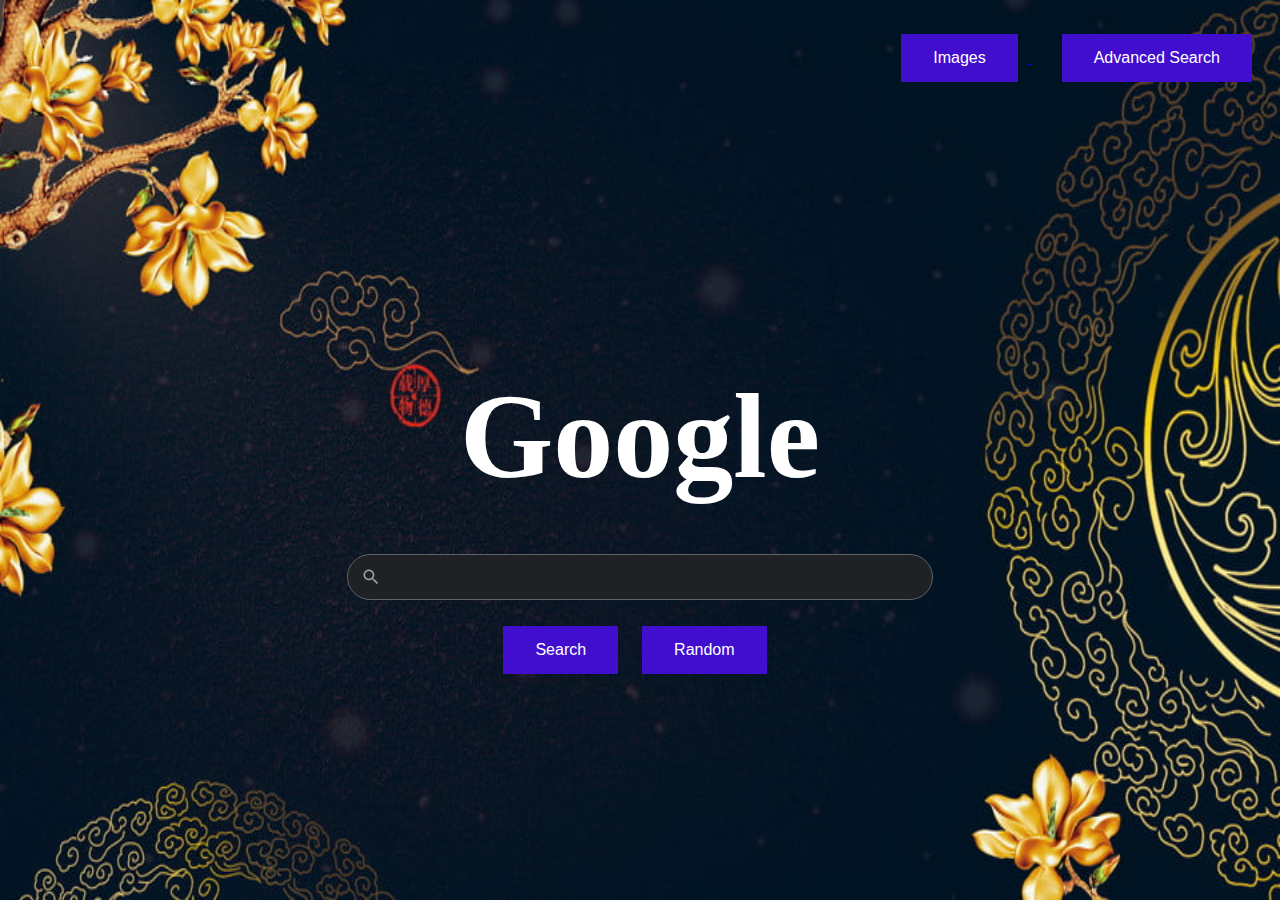
<file: index.html>
<!DOCTYPE html>
<html lang="ua">
  <head>
    <meta charset="UTF-8" />
    <meta name="viewport" content="width=device-width, initial-scale=1.0" />
    <link rel="stylesheet" href="styles/style.css" />
    <title>Google</title>
  </head>
  
  <body>
    <div>
      <header>
          <ul>
            <li class="link-list-item">
              <a href="images-search.html">
              <button class="button" type="button">Images</button>
              </a>
            </li>
            <li class="link-list-item">
              <a href="advanced-search.html">
                <button class="button" type="button">Advanced Search</button>
              </a>
            </li>
          </ul>
      </header>

      <div class="image-container">
        <h1 class="logo">Google</h1>
      </div>

      <div class="search-block-container">
        <form action="http://www.google.ee/search">
          <div class="search-wrapper">
            <div class="search-block">
              <div class="search-img-container">
                <img
                  class="search-icon"
                  src="images\s-icon.webp"
                  alt="Magnifying glass icon"
                />
              </div>
              <div class="search-input-container">
                <input class="input-search" type="text" name="q" />
              </div>
            </div>
          </div>
          <div class="input-block">
            <ul>
              <li class="input-list-item">
                <input
                  class="button"
                  type="submit"
                  value="Search"
                />
              </li>
              <li class="input-list-item">
                <input
                  class="button"
                  type="submit"
                  value="Random"
                  name="btnI"
                />
              </li>
            </ul>
          </div>
        </form>
      </div>
    </div>
  </body>
</html>
</file>
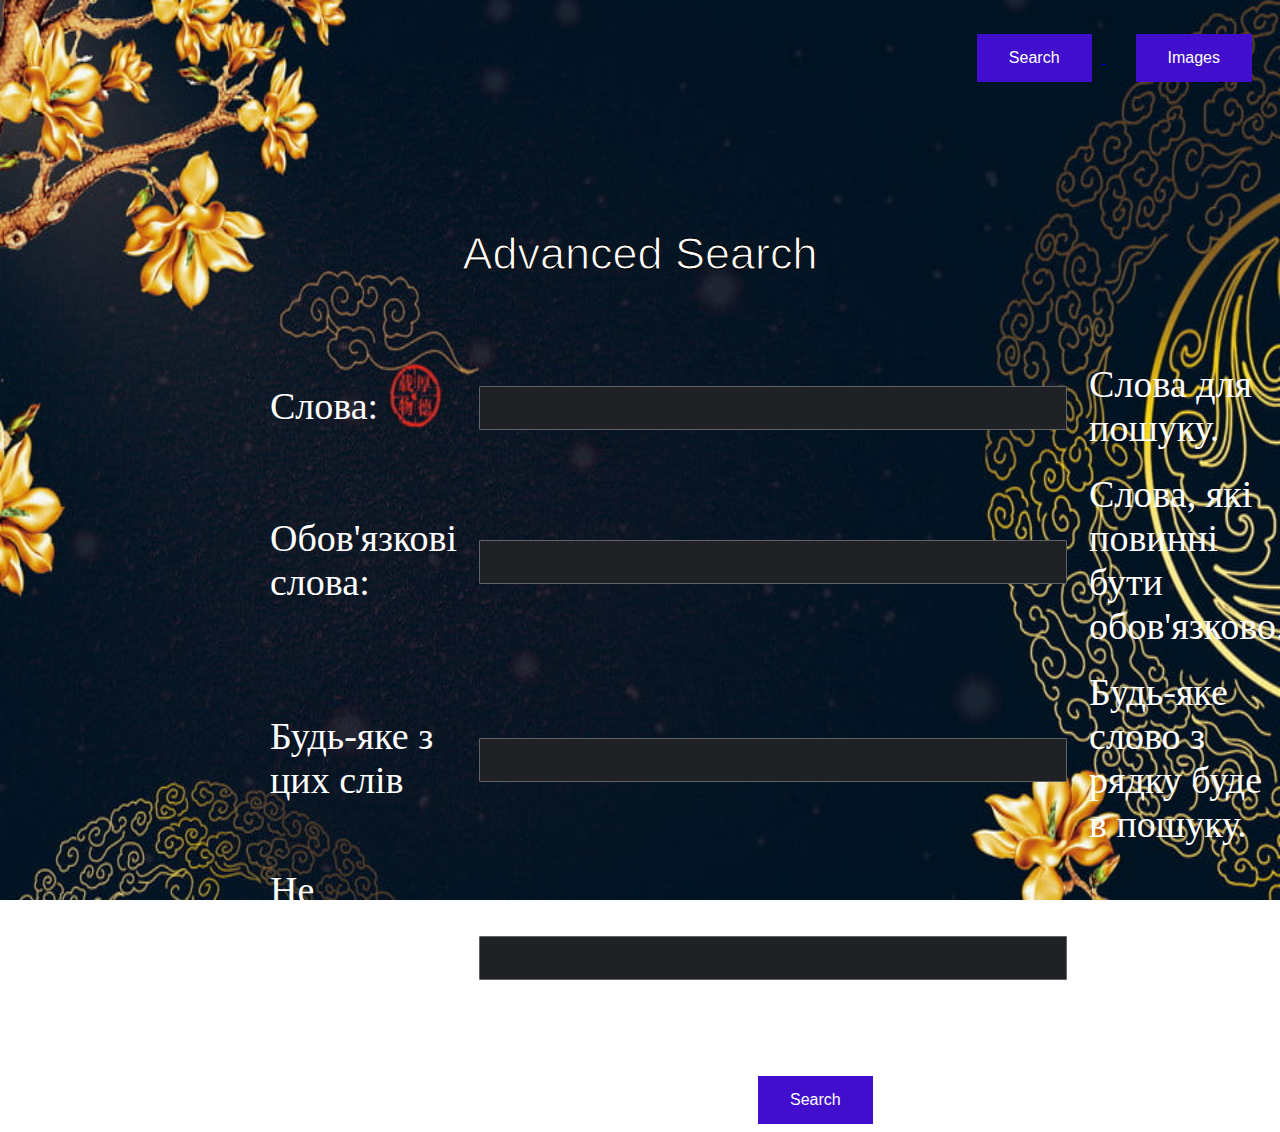
<file: advanced-search.html>
<!DOCTYPE html>
<html lang="en">
  <head>
    <meta charset="UTF-8" />
    <meta name="viewport" content="width=device-width, initial-scale=1.0" />
    <link rel="stylesheet" href="styles/style.css" />
    <link rel="stylesheet" href="styles/advanced.css" />
    <title>Google</title>
  </head>

  <body>
    <div>
      <header>
          <ul>
            <li class="link-list-item">
              <a href="index.html">
                <button class="button" type="button">Search</button>
              </a>
            </li>
            <li class="link-list-item">
              <a href="images-search.html">
                <button class="button" type="button">Images</button>
              </a>
            </li>
          </ul>
      </header>

      <div>
        <h1 class="appbar">Advanced Search</h1>
      </div>


      <form action="http://www.google.ee/search" style="margin: -50px 0 0 250px;">
          <table>
              <body>
                  <tr>
                  <td>Слова:</td>
                  <td><input class="input-text" type="text" name="as_q" /></td>
                  <td>Слова для пошуку.</td>
                  </tr>

                  <tr>
                      <td>Обов'язкові слова:</td>
                      <td><input class="input-text" type="text" name="as_epq" /></td>
                      <td>Слова, які повинні бути обов'язково.</td>
                  </tr>

                  <tr>
                      <td>Будь-яке з цих слів</td>
                      <td><input class="input-text" type="text" name="as_oq"/></td>
                      <td>Будь-яке слово з рядку буде в пошуку.</td>
                  </tr>

                  <tr>
                      <td>Не потрібно шукати ці слова</td>
                      <td><input class="input-text" type="text" name="as_eq" /></td>
                      <td>Слова, які не потрібно шукати.</td>
                  </tr>
              </body>
          </table>
        <input class="button" type="submit"  value="Search" style="margin: 20px 0 0 500px;"/>
      </form>

    </div>
  </body>
</html>
</file>
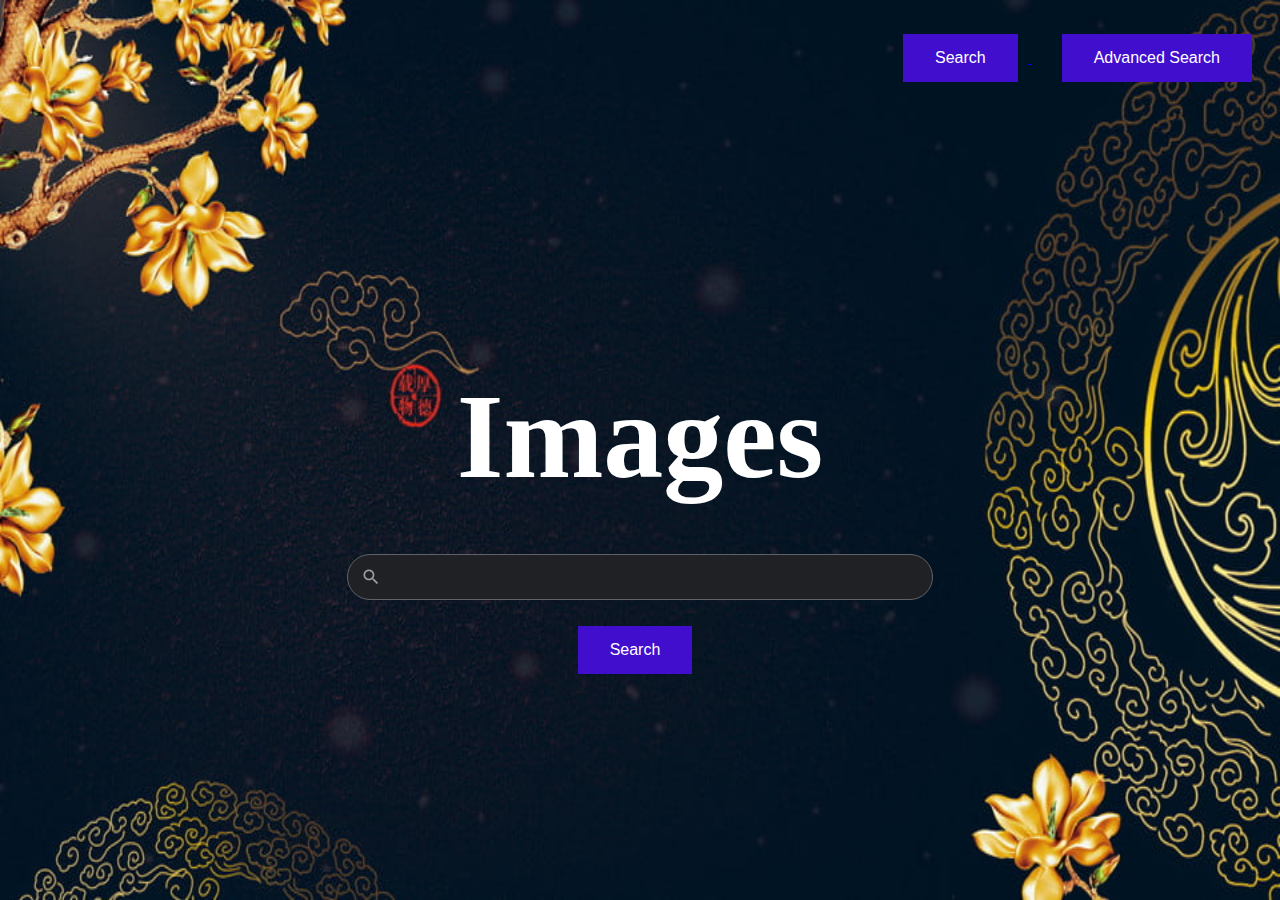
<file: images-search.html>
<!DOCTYPE html>
<html lang="en">
  <head>
    <meta charset="UTF-8" />
    <meta name="viewport" content="width=device-width, initial-scale=1.0" />

    <link rel="stylesheet" href="styles/style.css" />
    <title>Google</title>
  </head>
  <body>
    <div>
      <header>
          <ul>
            <li class="link-list-item">
              <a href="index.html">
                <button class="button" type="button">Search</button>
              </a>
            </li>
            <li class="link-list-item">
              <a href="advanced-search.html">
                <button class="button" type="button">Advanced Search</button>
              </a>
            </li>
          </ul>
      </header>

      <div class="image-container">
          <h1 class="logo">Images</h1>
      </div>

      <div class="search-block-container">
        <form action="http://www.google.ee/search">
          <div class="search-wrapper">
            <div class="search-block">
              <div class="search-img-container">
                <img
                  class="search-icon"
                  src="images\s-icon.webp"
                  alt="Magnifying glass icon"
                />
              </div>
              <div class="search-input-container">
                <input class="input-search" type="text" name="q" />
                <input type="hidden" name="tbm" value="isch" />
              </div>
            </div>
          </div>
          <div class="input-block">
            <ul>
              <li class="input-list-item">
                <input
                  class="button"
                  type="submit"
                  value="Search"
                />
              </li>
            </ul>
          </div>
        </form>
      </div>
    </div>
  </body>
</html>
</file>
<file: styles/style.css>
.button {
    background-color: rgb(65, 14, 206);
    border: none;
    color: white;
    padding: 15px 32px;
    text-align: center;
    text-decoration: none;
    display: inline-block;
    font-size: 16px;
    margin: 10px;
}

.button:hover {
    background-color: rgb(48, 5, 73);
}

.button:active {
    box-shadow: inset -2px -2px 3px rgba(255, 255, 255, 0.6), inset 2px 2px 3px rgba(0, 0, 0, 0.6);
}



body {
    background-image: url('background.jpg');
    background-repeat: no-repeat;
  background-attachment: fixed;
  background-size: 100% 100%;
}

/*Header*/
header {
    display: flex;
    justify-content: end;
    min-width: 320px;
}

.link-list-item {
    display: inline;
    list-style-type: none;
    margin: 10px;
}

.link-text {
    color: white;
    text-decoration: none;
    font: 13px/27px Roboto, Arial, sans-serif;
}

.link-text:hover {
    text-decoration: underline;
}

.img-logo {
    padding: 20px 0 0 20px;
}

.logo{
    font-size: 120px; 
    color: white;
}


/*Body*/
/*Image*/
.image-container {
    display: flex;
    padding: 180px 0 0 0;
    justify-content: center;
}

.image-text {
    display: flex;
    color: #4487f6;
    font: 16px arial, sans-serif;
    justify-content: right;
}

@media (max-width: 1000px) {
    .image-container {
        padding: 10px 0 0 0;
    }
}

/*Search block*/
.search-block-container {
    padding: 20px;
    max-height: 40px;
    display: flex;
    justify-content: center;
    align-items: center;
}

.search-wrapper {
    display: flex;
    height: 44px;
    background: #202124;
    border: 1px solid #5f6368;
    border-radius: 24px;
    margin: 0 auto;
    width: auto;
    max-width: 584px;
    width: 640px;
}

.search-block {
    display: flex;
    flex: 1;
    padding: 5px 0 5px 14px;
}

.search-img-container {
    display: flex;
    align-items: center;
    padding-right: 16px;
}

.search-icon {
    width: 17px;
}

.search-input-container {
    margin-top: 2px;
    width: 100%;
}

.input-search {
    width: 95%;
    height: 80%;
    background-color: #202124;
    outline: none;
    box-shadow: none;
    border: none;
    caret-color: #E8EAED;
    color: #E8EAED;
    font-size: 17px;
    font-family: arial, sans-serif;
}

.search-wrapper:hover {
    background-color: #303134;
    box-shadow: 0 1px 6px 0 #171717;
    border-color: rgba(223, 225, 229, 0)
}

.search-wrapper:hover .input-search {
    background-color: #303134;
}

/*Inputs block (buttons)*/
.input-block {
    display: flex;
    justify-content: center;
    padding-right: 50px;

}

.input-list-item {
    display: inline;
    list-style-type: none;
}






.span-item {
    color: #dadce0;
    font-size: 20px;
}

.search-advanced-button-container {
    display: flex;
    justify-content: center;
}

.search-advanced-button {
    border-radius: 2px;
    font-size: 20px;
    font-weight: bold;
    text-align: center;
    background: green;
    border-color: black;
    color: #202124;
    padding: 0 12px;
    float: right;
    margin: 10px 0;
    height: 60px;
    min-width: 200px;
}
</file>
<file: styles/advanced.css>
td{
    font-size: 38px;
    color: white;
    padding: 10px;
}


/*Appbar*/
.appbar {
    color: white;
    font-size: 45px;
    margin: 120px 30px;
    font-family: arial, sans-serif;
    padding: 0;
    border: 0;
    font-weight: inherit;
    font-style: inherit;
    text-align: center;
    -webkit-text-stroke: 1px black;
}





.input-text {
    width: 570px;
    background: #202124;
    border: 1px solid #5f6368;
    color: #bdc1c6;
    border-radius: 1px;
    font-size: 30px;
    height: 40px;
    padding: 1px 8px;
}
</file>
